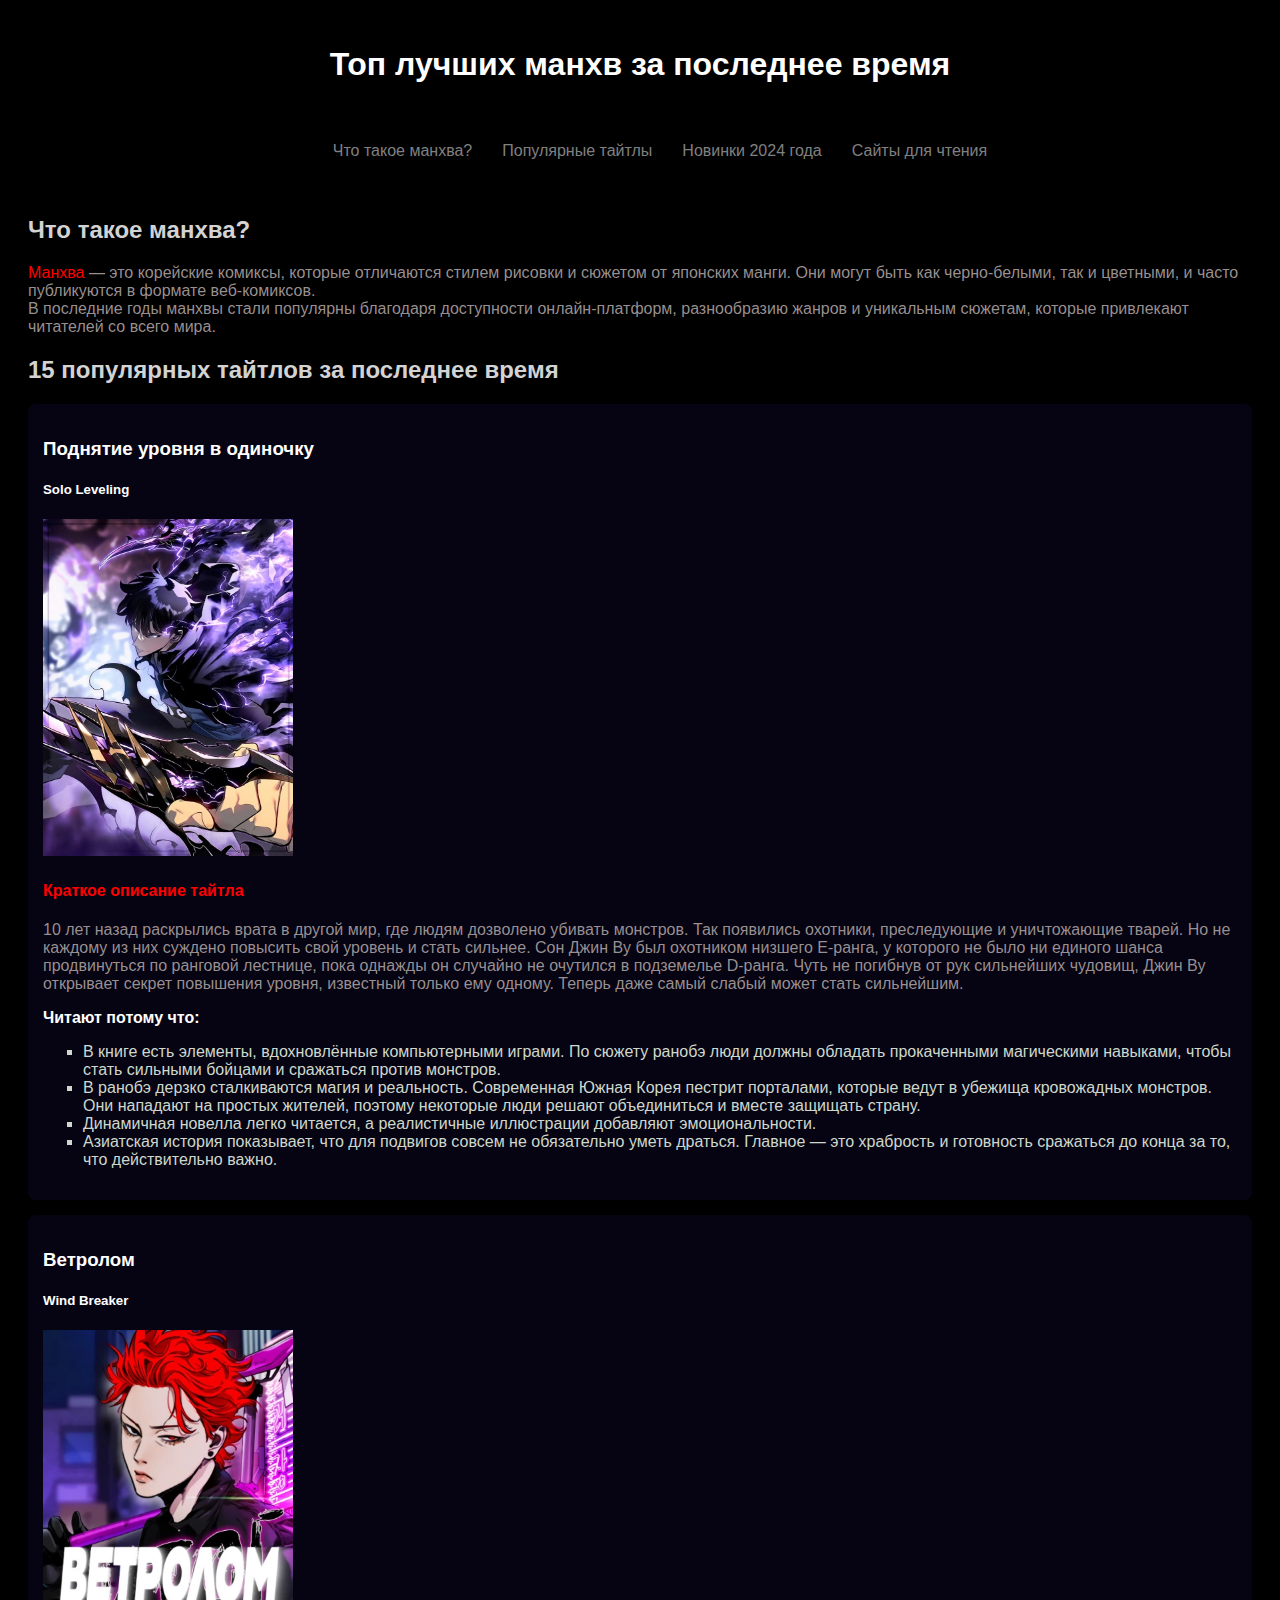
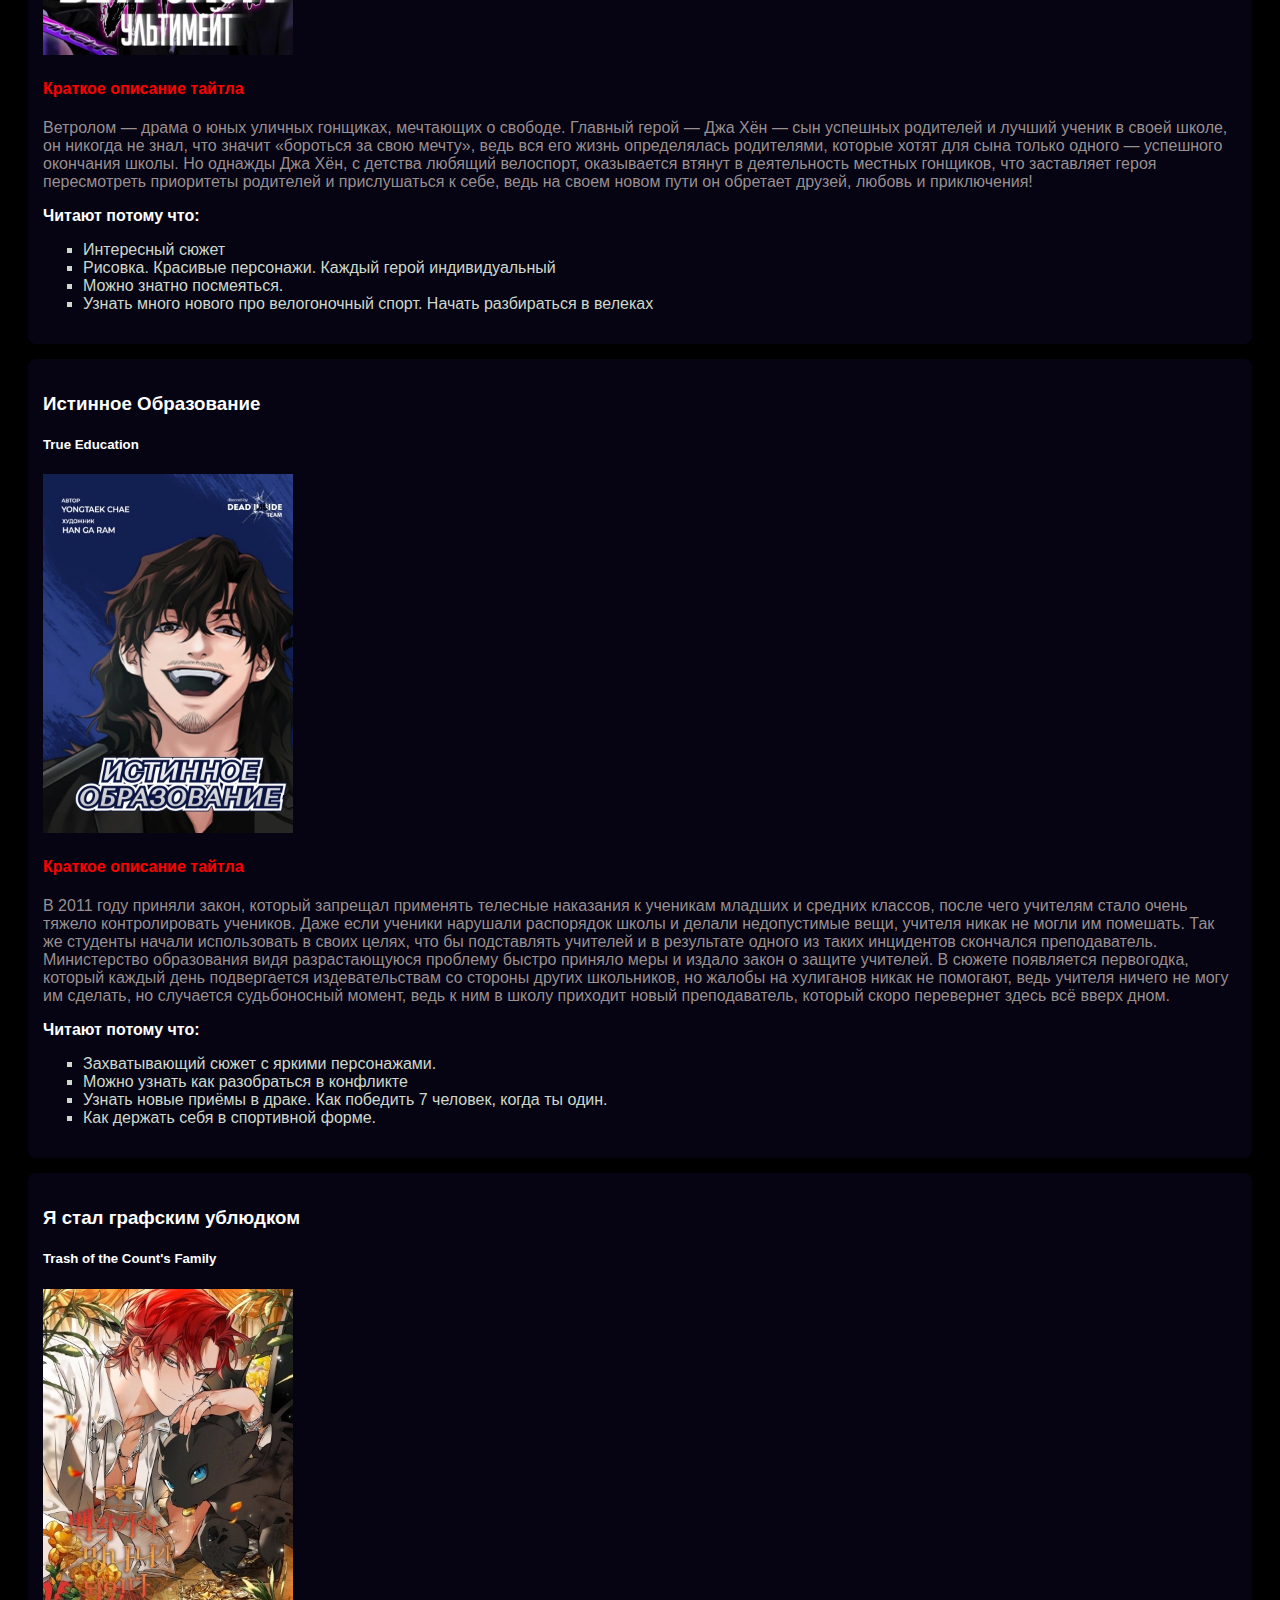
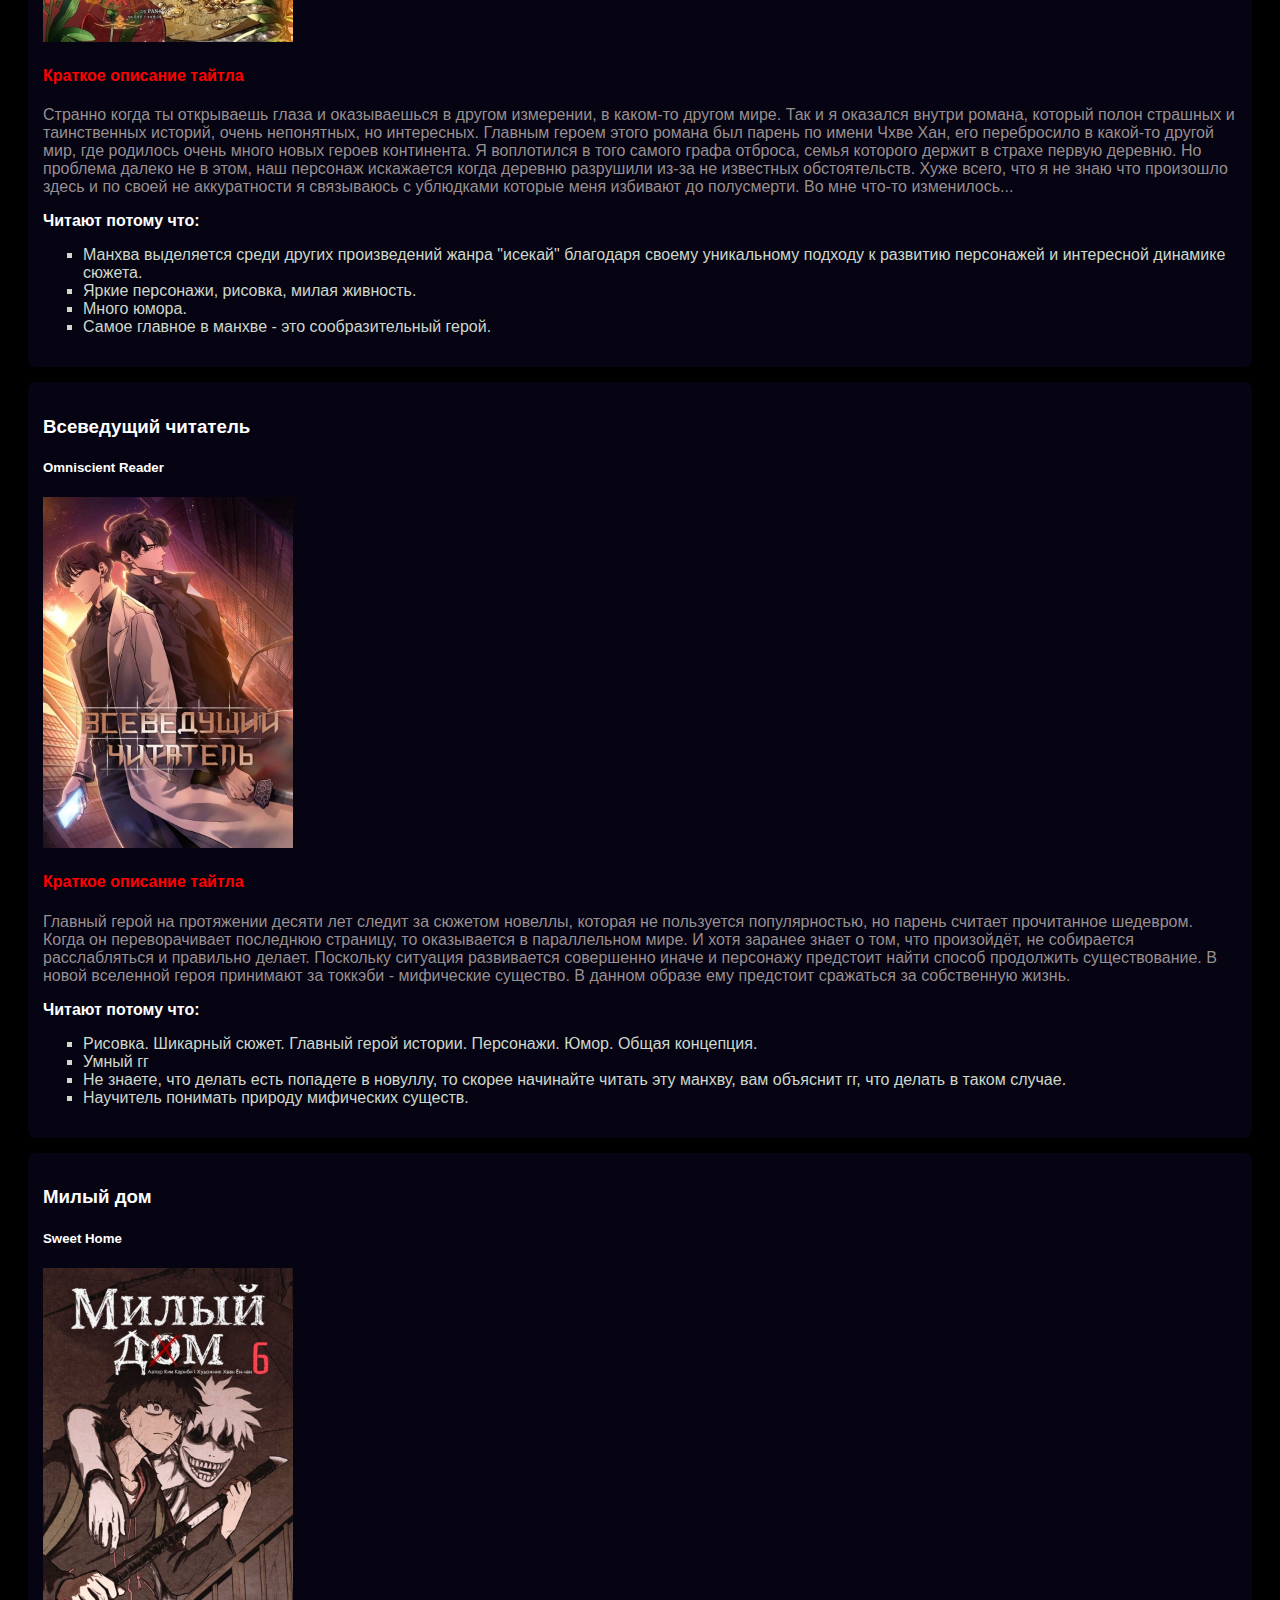
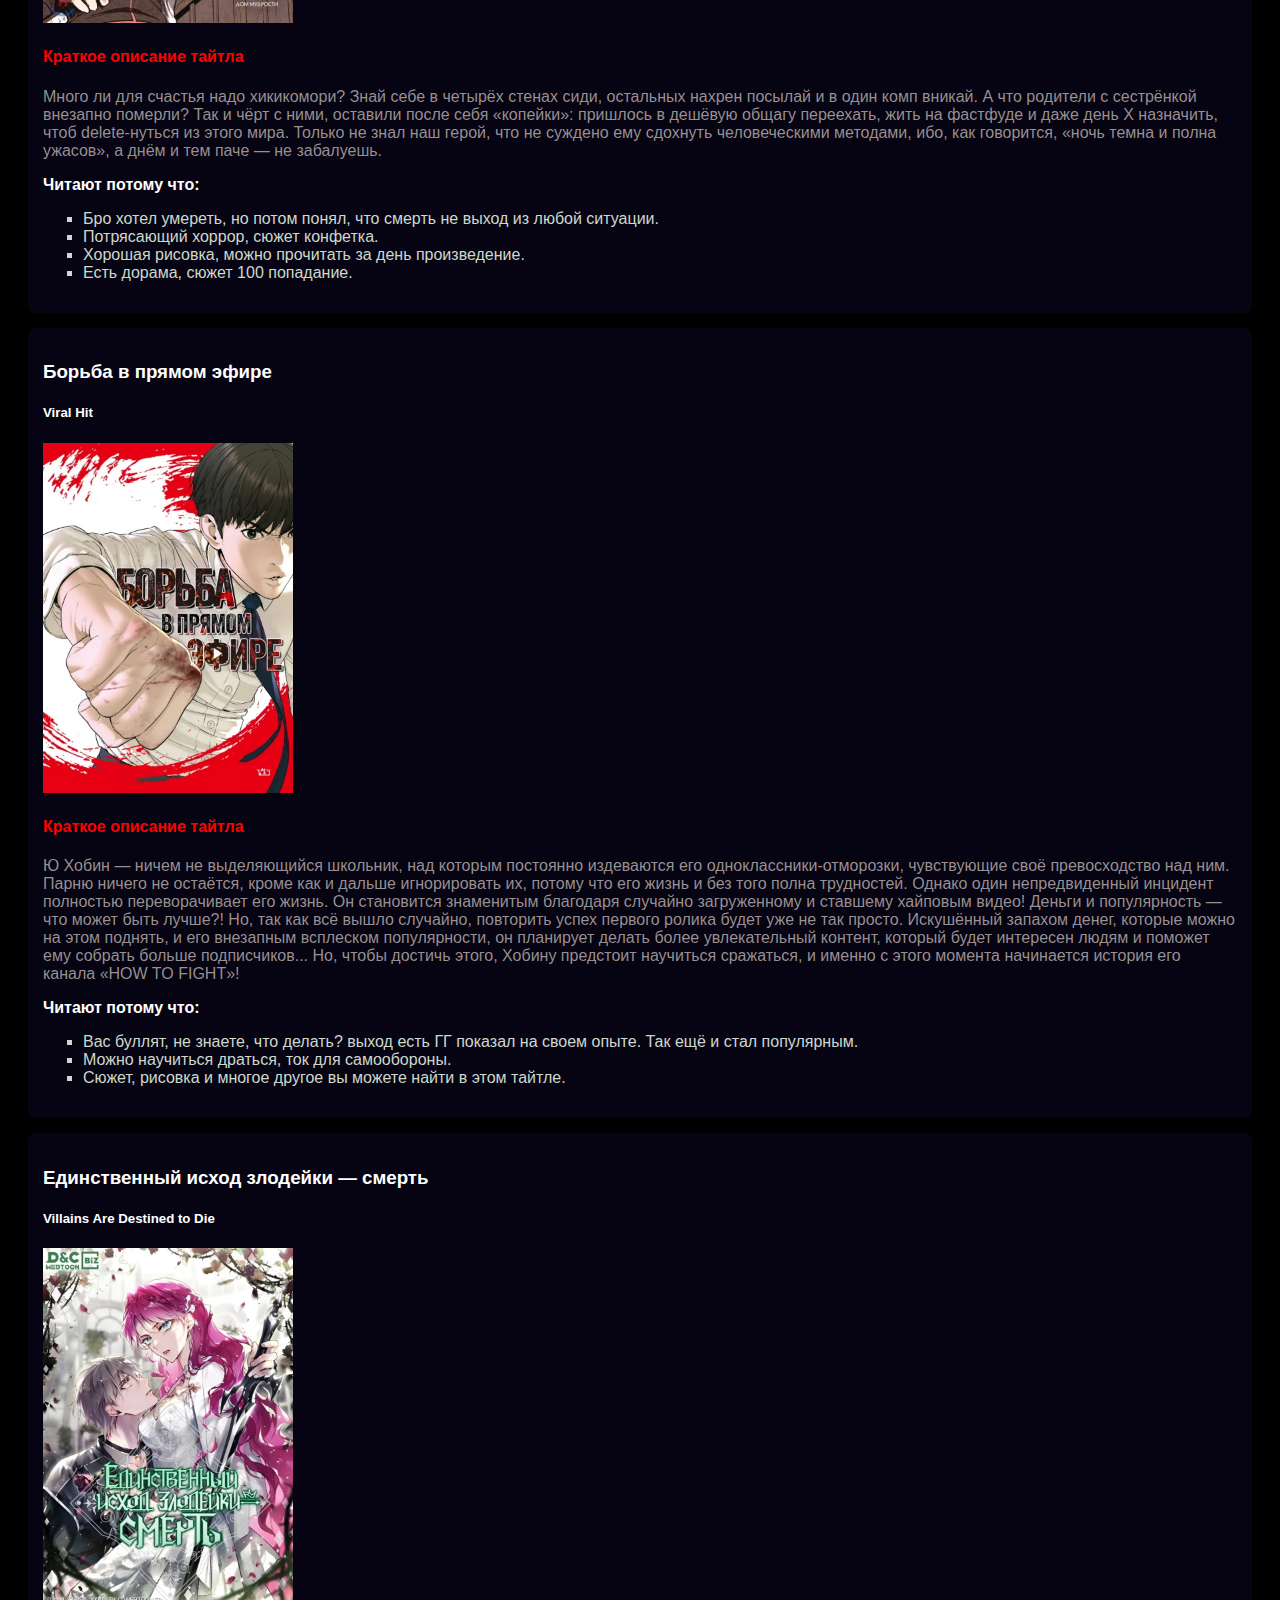
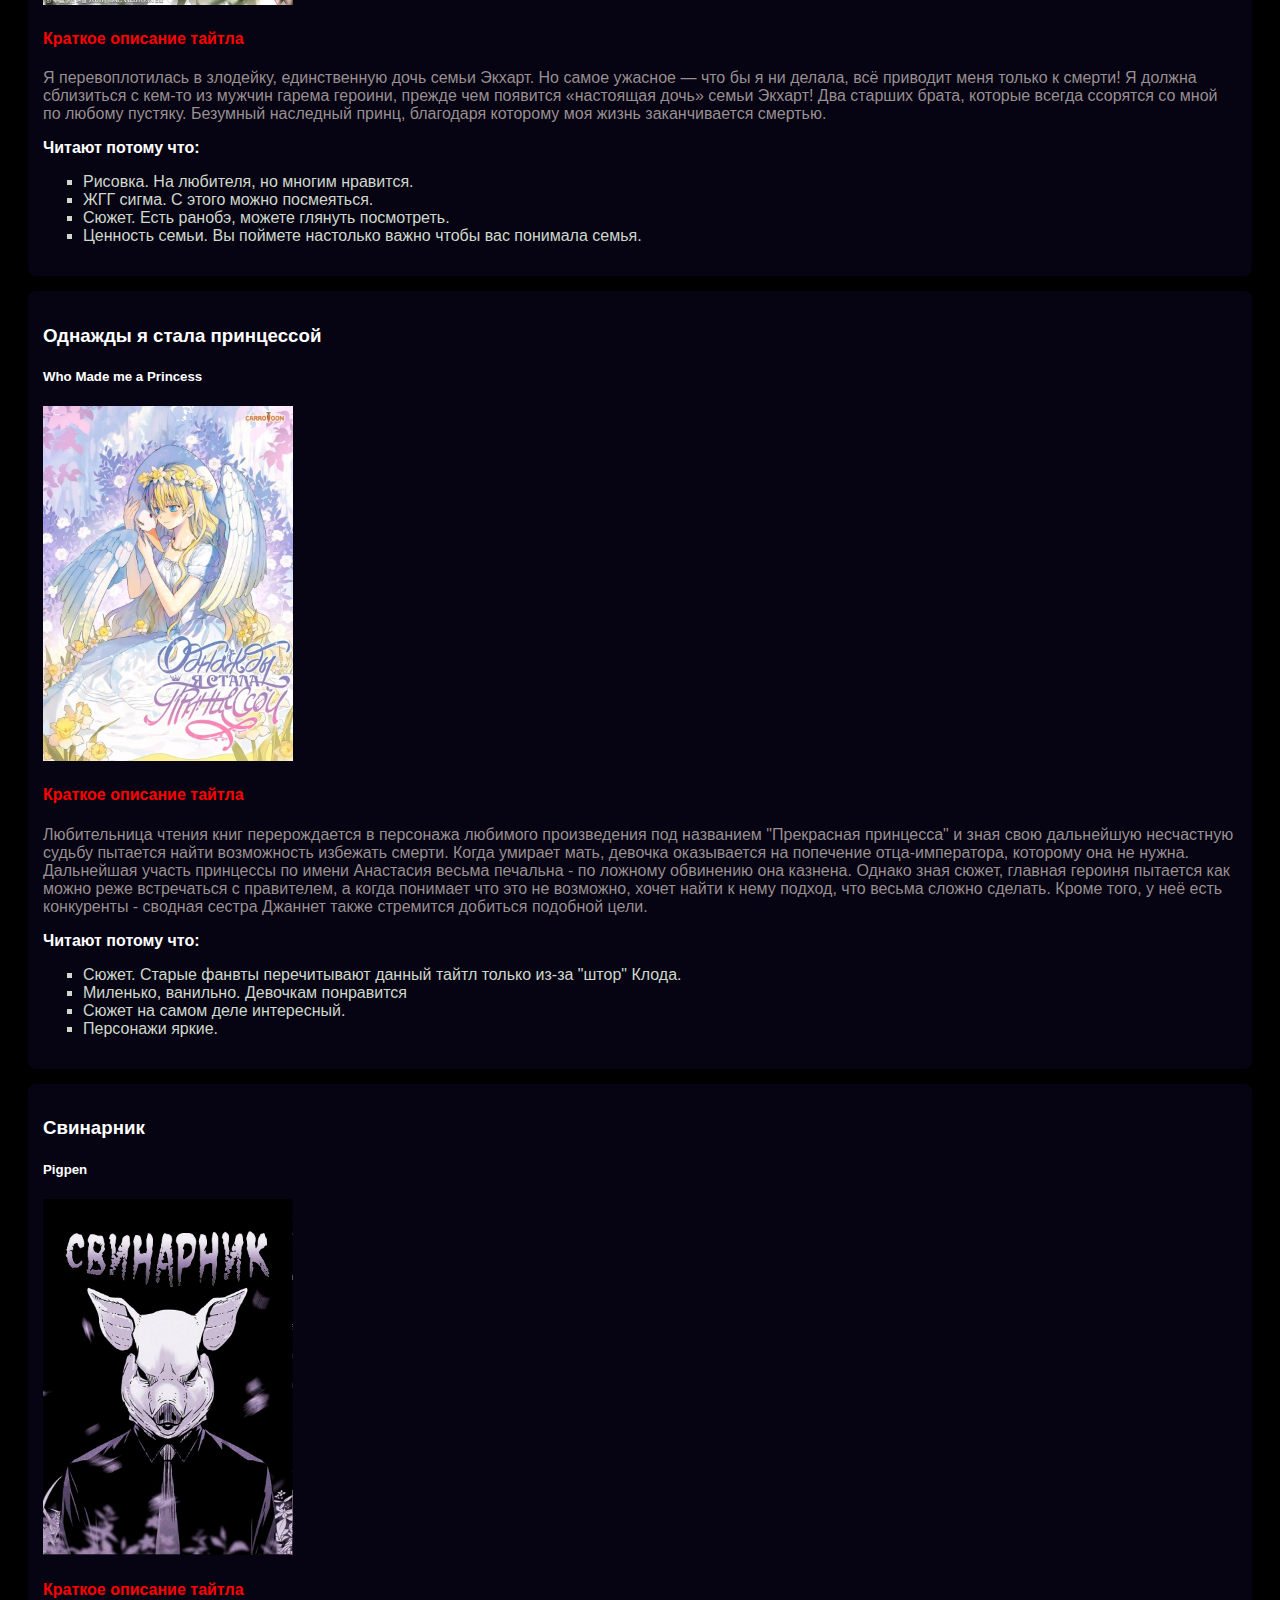
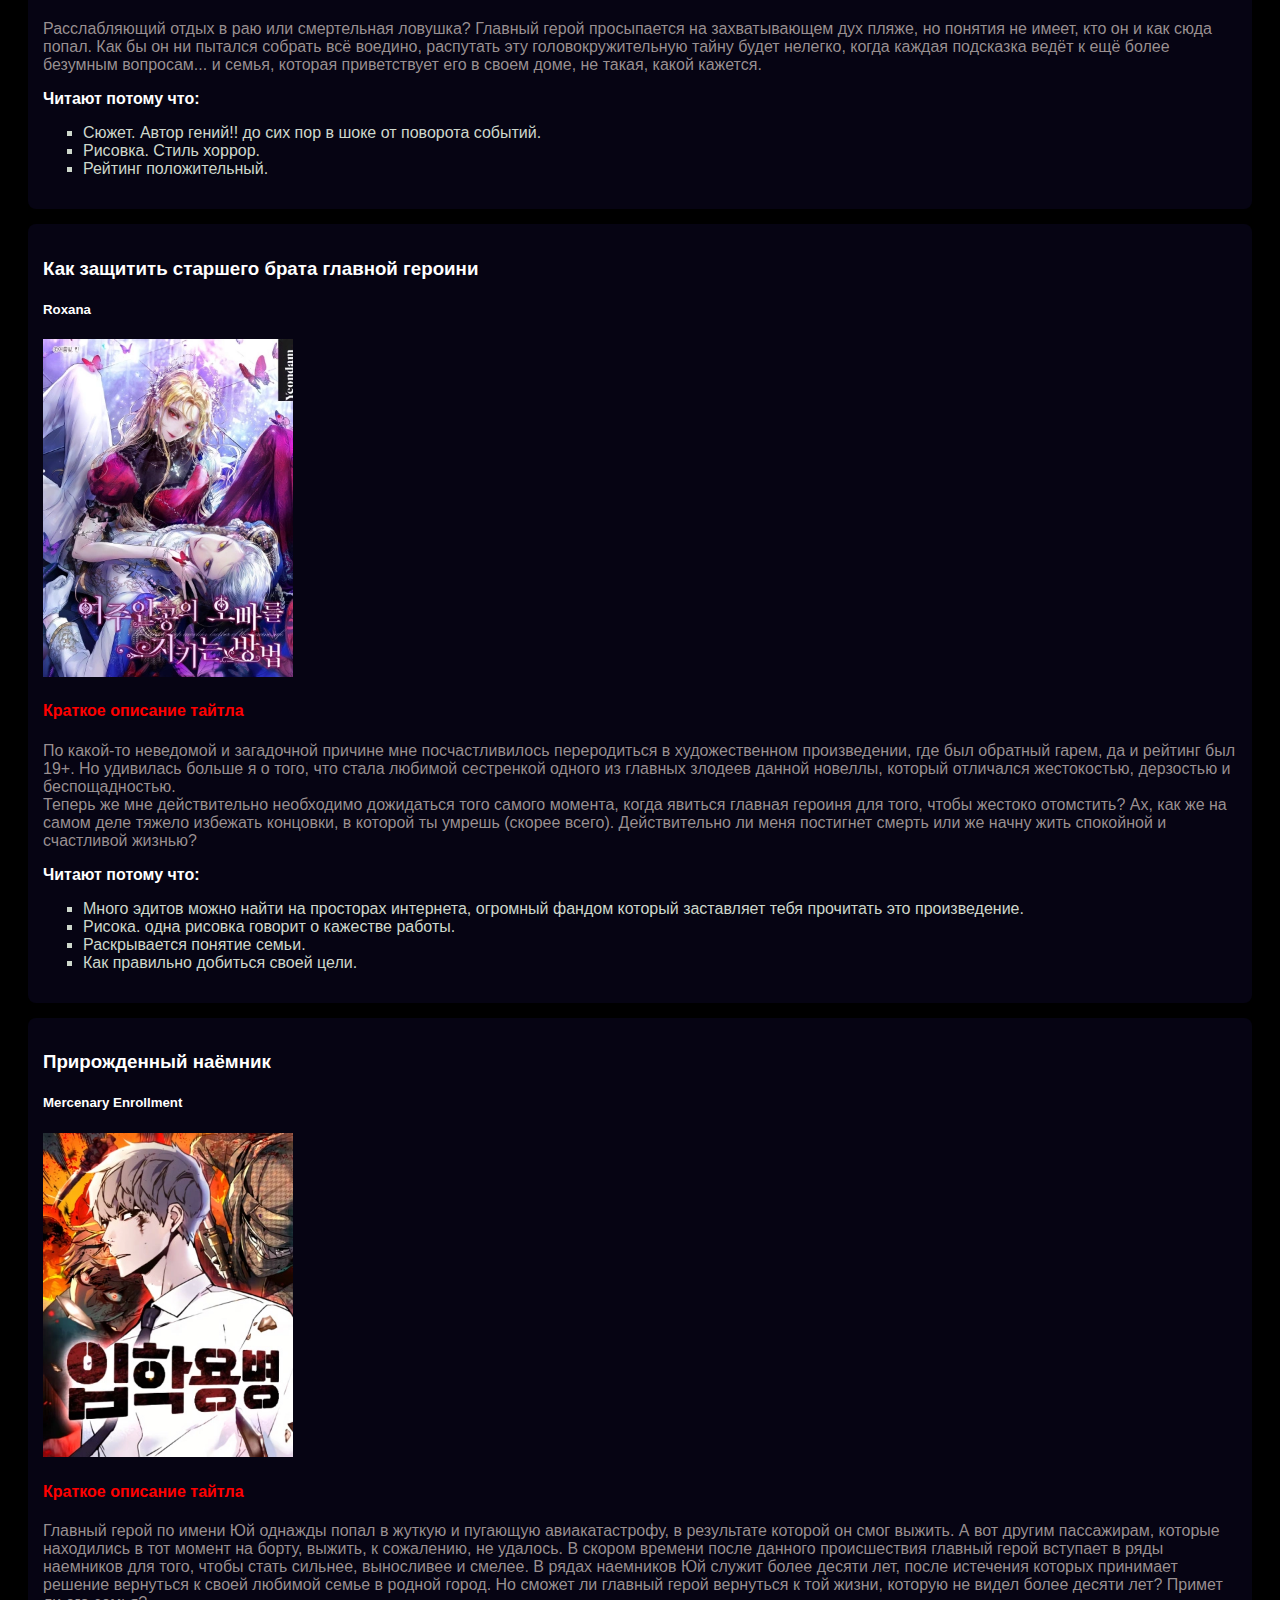
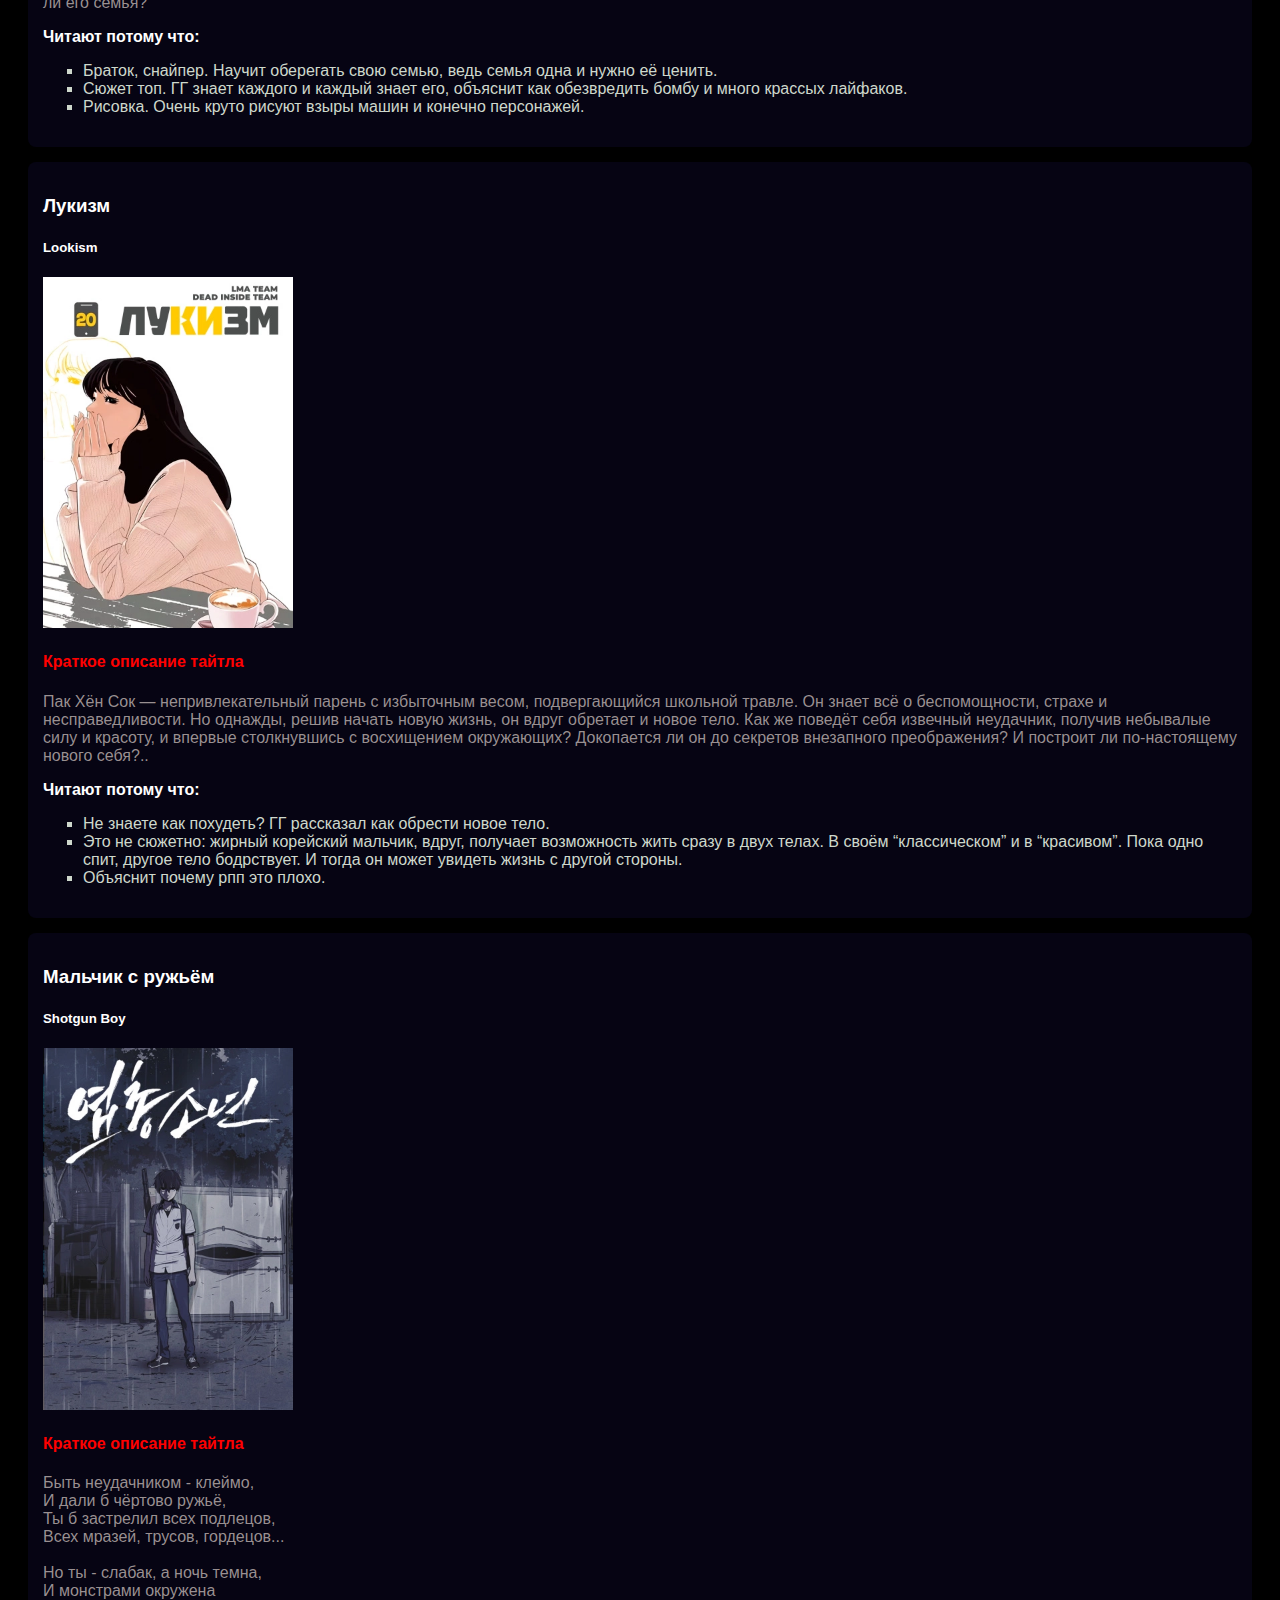
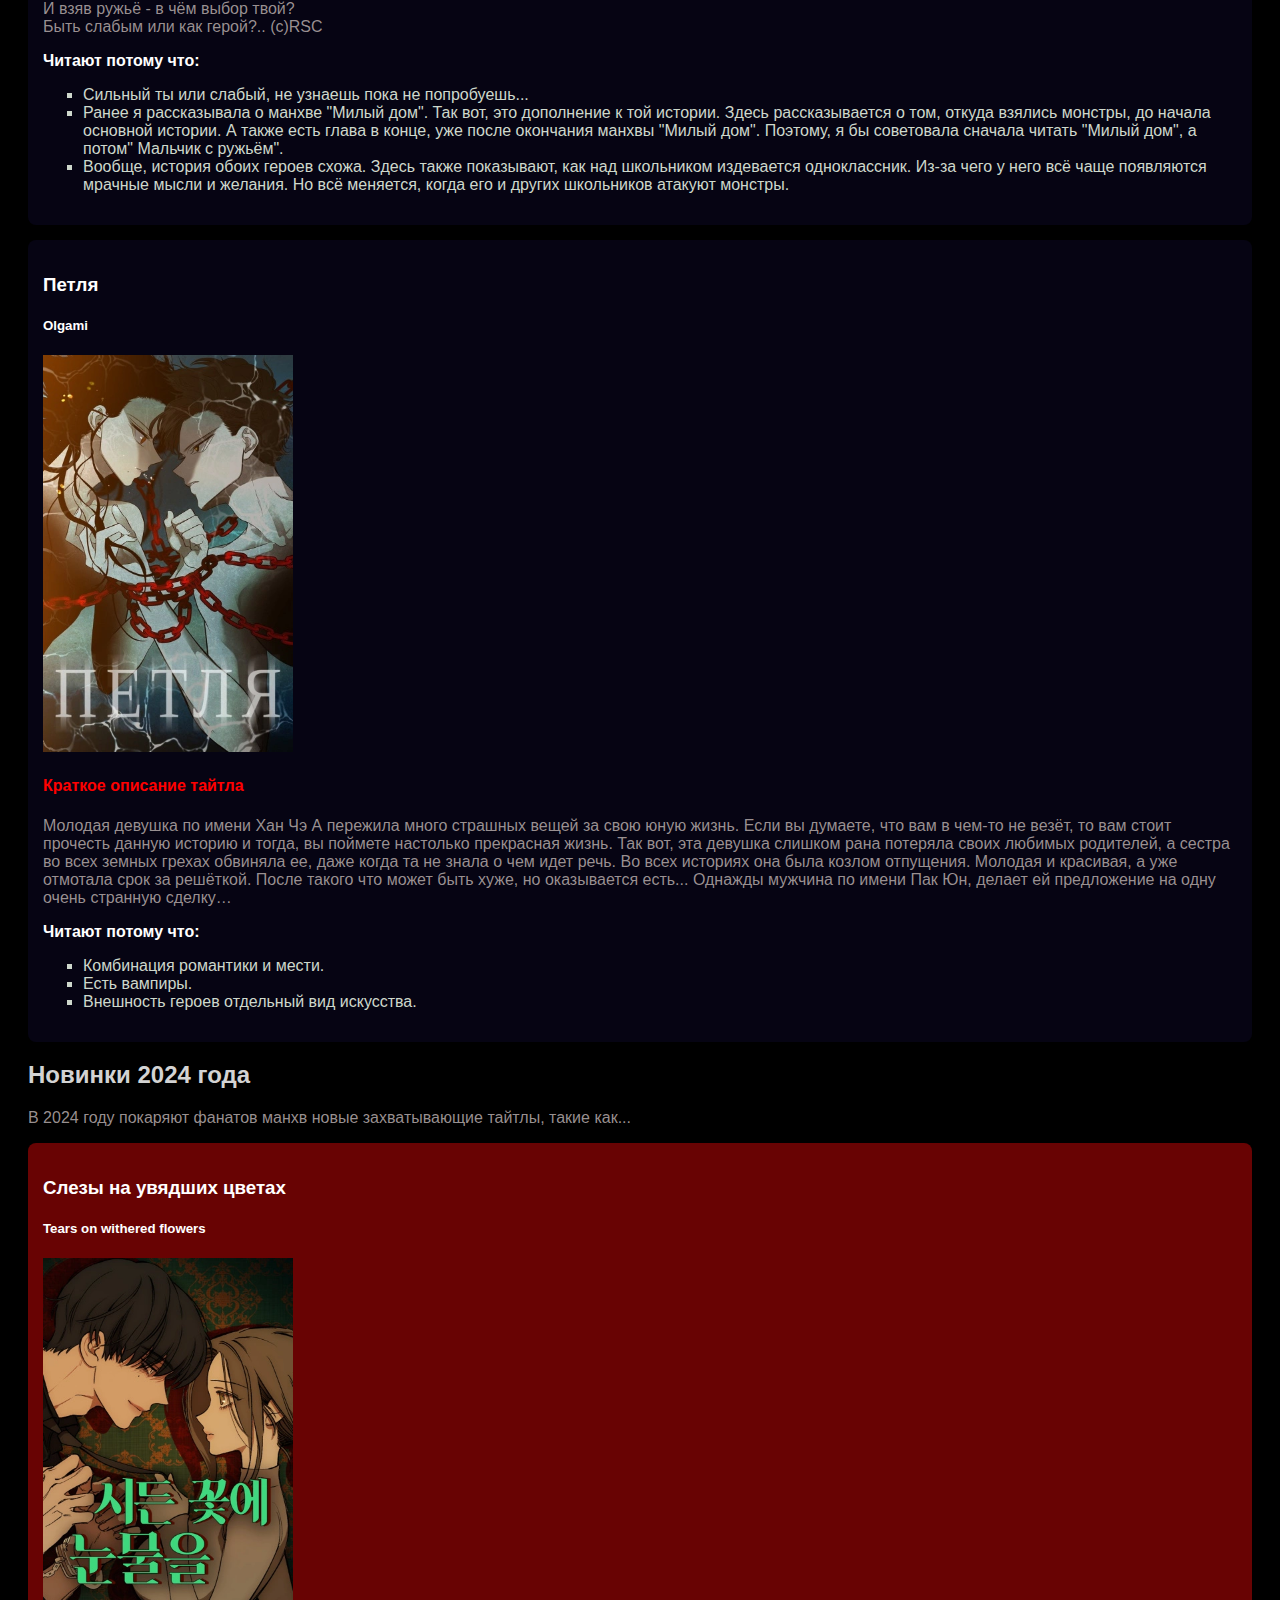
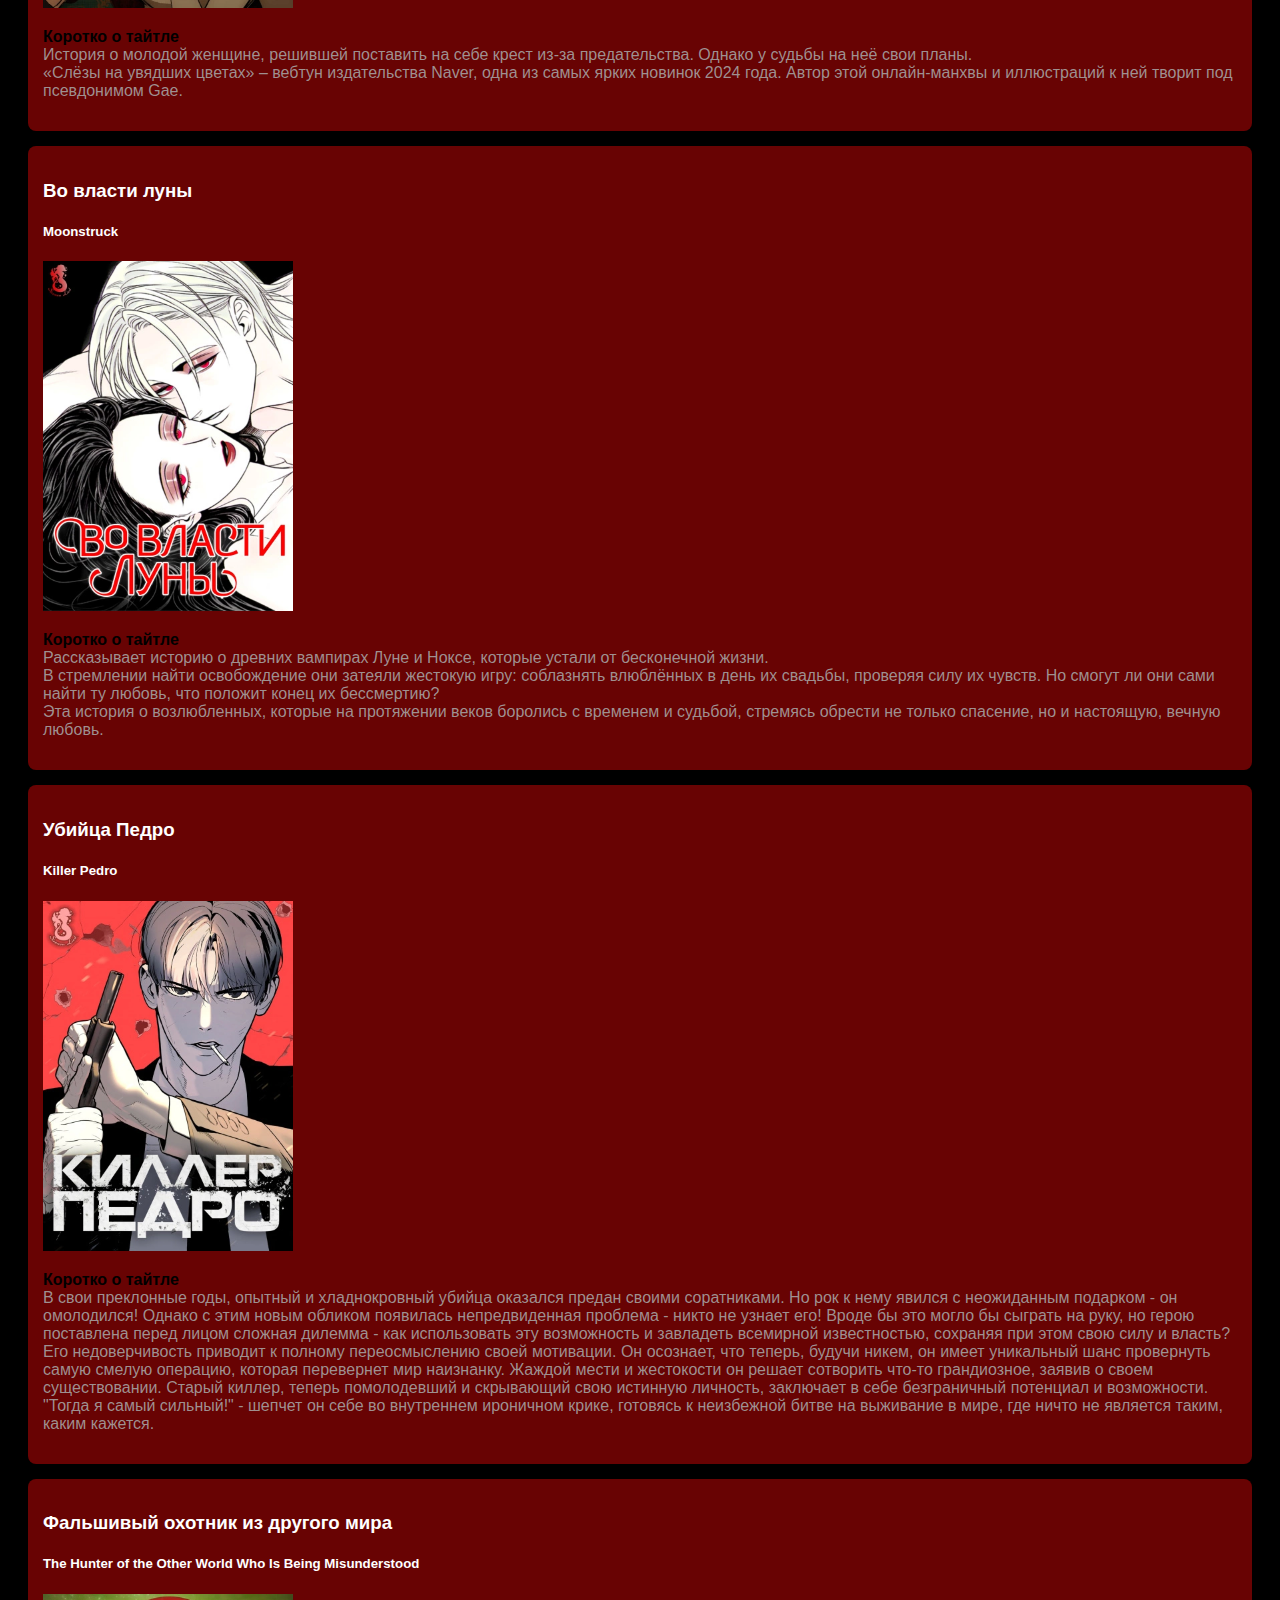
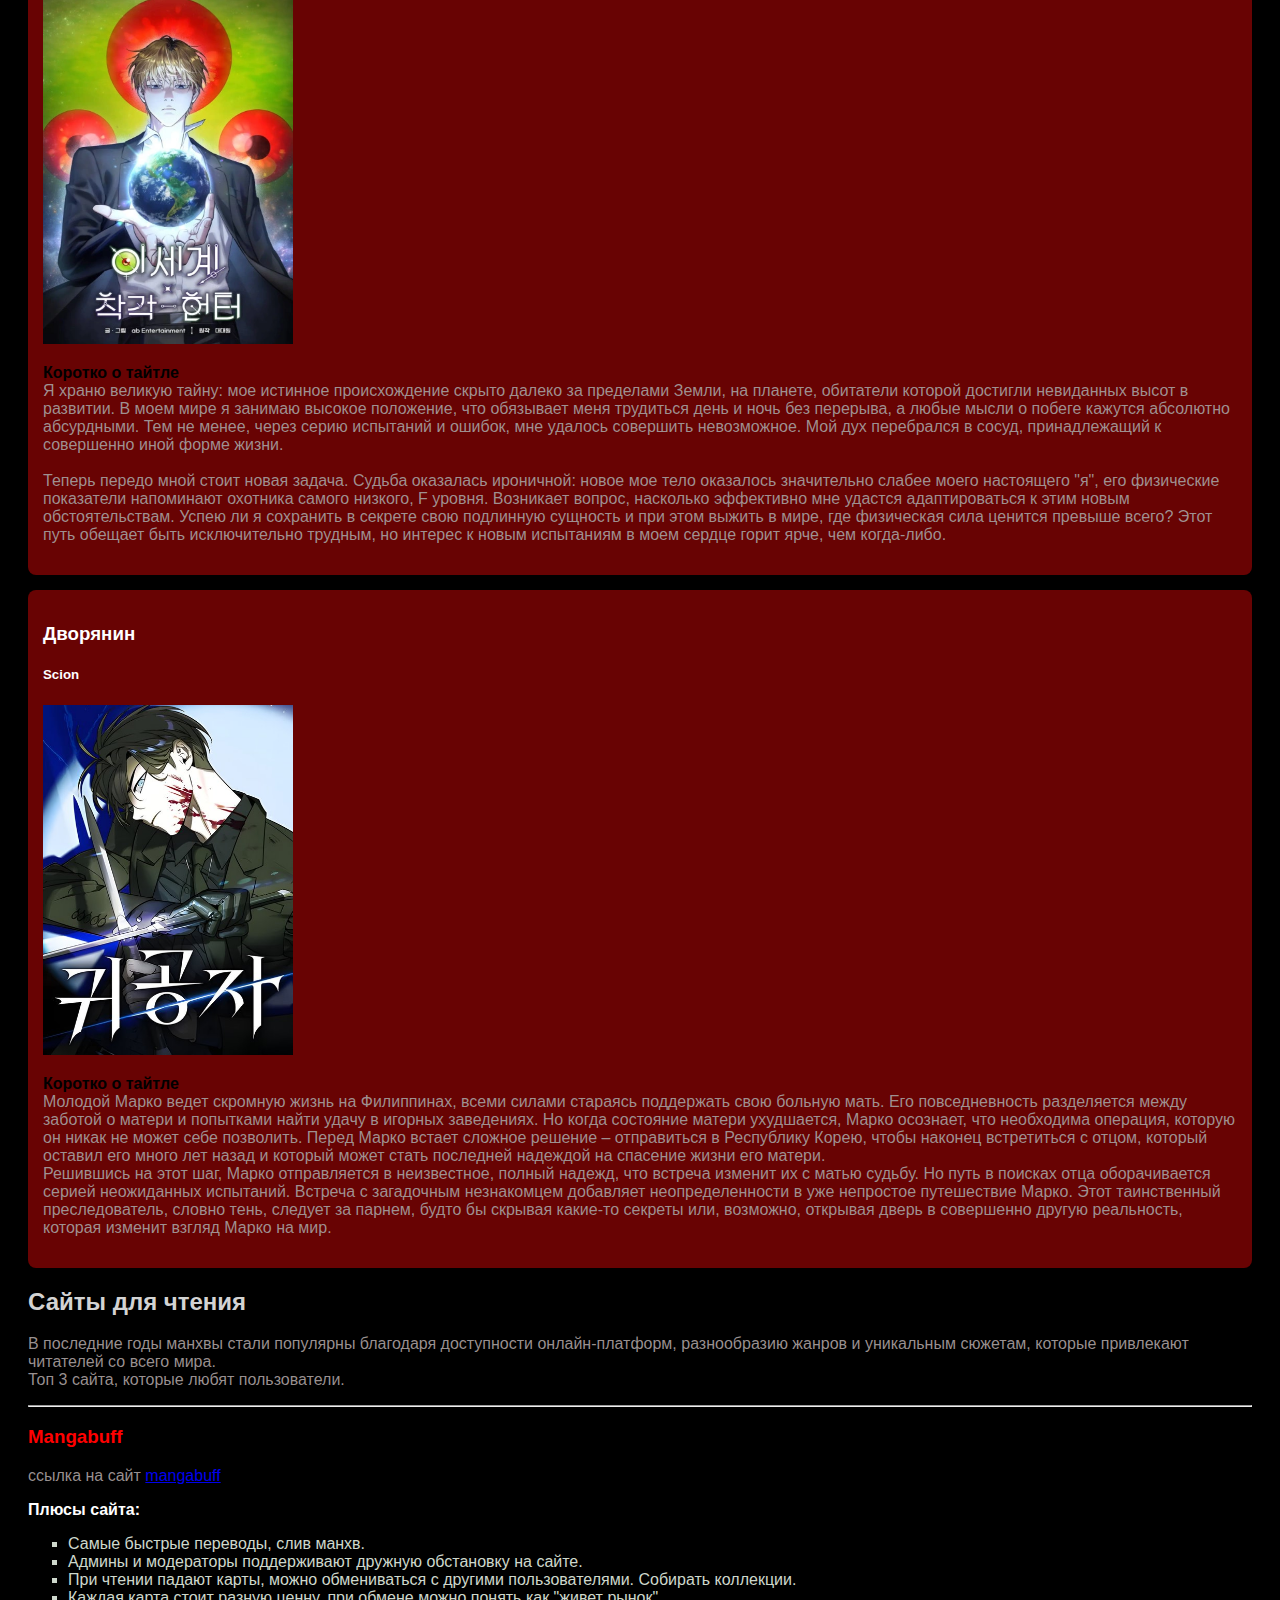
<file: index.html>
<!DOCTYPE html>
<html lang="ru">
<head>
    <meta charset="UTF-8">

    <meta name="description" content="Список интересных манхв для чтения. Топ 3 Сайта для чтения  манхв.">
    
    <meta name="keywords" content="манхва, интересные манхвы, новинки манхв">
    
    <meta name="robots" content="all">
    <title>Манхва</title>
    <link rel="stylesheet" href="style.css">
</head>
<body>
    <!-- Yandex.Metrika counter -->
<script type="text/javascript" >
    (function(m,e,t,r,i,k,a){m[i]=m[i]||function(){(m[i].a=m[i].a||[]).push(arguments)};
    m[i].l=1*new Date();
    for (var j = 0; j < document.scripts.length; j++) {if (document.scripts[j].src === r) { return; }}
    k=e.createElement(t),a=e.getElementsByTagName(t)[0],k.async=1,k.src=r,a.parentNode.insertBefore(k,a)})
    (window, document, "script", "https://mc.yandex.ru/metrika/tag.js", "ym");
 
    ym(99936298, "init", {
         clickmap:true,
         trackLinks:true,
         accurateTrackBounce:true,
         webvisor:true
    });
 </script>
 <noscript><div><img src="https://mc.yandex.ru/watch/99936298" style="position:absolute; left:-9999px;" alt="" /></div></noscript>
 <!-- /Yandex.Metrika counter -->
    <header>
        
        <br> 
        <h1 class="title">Топ лучших манхв за последнее время</h1>
        <br>

        
        <h1></h1>
        <nav>
            <ul class="nav-list">
                <li><a href="#what-is">Что такое манхва?</a></li>
                <li><a href="#popular-titles">Популярные тайтлы</a></li>
                <li><a href="#new-releases">Новинки 2024 года</a></li>
                <li><a href="#popularity">Сайты для чтения</a></li>
            </ul>
        </nav>
    </header>

    <main>
        <section id="what-is">
            <h2>Что такое манхва?</h2>
            <p> <span>Манхва</span> — это корейские комиксы, которые отличаются стилем рисовки и сюжетом от японских манги. Они могут быть как черно-белыми, так и цветными, и часто публикуются в формате веб-комиксов.
                <br>
                В последние годы манхвы стали популярны благодаря доступности онлайн-платформ, разнообразию жанров и уникальным сюжетам, которые привлекают читателей со всего мира.</p>
        
            </p>
        </section>


        <section id="popular-titles">
            <h2>15 популярных тайтлов за последнее время</h2>
            <div class="title-card">
                
                <h3> <strong>Поднятие уровня в одиночку</strong></h3>
                <h5>Solo Leveling</h5>
                <img src="поднятие.webp" alt="Обложка к тайтлу" >
                <h4><span>Краткое описание тайтла</span></h4> 

                <p>10 лет назад раскрылись врата в другой мир, где людям дозволено убивать монстров. Так появились охотники, преследующие и уничтожающие тварей. Но не каждому из них суждено повысить свой уровень и стать сильнее. Сон Джин Ву был охотником низшего E-ранга, у которого не было ни единого шанса продвинуться по ранговой лестнице, пока однажды он случайно не очутился в подземелье D-ранга. Чуть не погибнув от рук сильнейших чудовищ, Джин Ву открывает секрет повышения уровня, известный только ему одному. Теперь даже самый слабый может стать сильнейшим. </p>
                    
                <strong>Читают потому что:</strong>
                <ul>
                 <li>В книге есть элементы, вдохновлённые компьютерными играми. По сюжету ранобэ люди должны обладать прокаченными магическими навыками, чтобы стать сильными бойцами и сражаться против монстров.</li>
                 <li>В ранобэ дерзко сталкиваются магия и реальность. Современная Южная Корея пестрит порталами, которые ведут в убежища кровожадных монстров. Они нападают на простых жителей, поэтому некоторые люди решают объединиться и вместе защищать страну.</li>
                 <li>Динамичная новелла легко читается, а реалистичные иллюстрации добавляют эмоциональности.</li>
                 <li>Азиатская история показывает, что для подвигов совсем не обязательно уметь драться. Главное — это храбрость и готовность сражаться до конца за то, что действительно важно.</li>
                </ul>
                    
            </div>




            <div class="title-card">

                
                <h3>Ветролом</h3>
                <h5>Wind Breaker</h5>
                <img src="ветролом.webp" alt="Обложка тайтлу">
                <h4><span>Краткое описание тайтла</span></h4>
                    
                <p>Ветролом — драма о юных уличных гонщиках, мечтающих о свободе. Главный герой — Джа Хён — сын успешных родителей и лучший ученик в своей школе, он никогда не знал, что значит «бороться за свою мечту», ведь вся его жизнь определялась родителями, которые хотят для сына только одного — успешного окончания школы. Но однажды Джа Хён, с детства любящий велоспорт, оказывается втянут в деятельность местных гонщиков, что заставляет героя пересмотреть приоритеты родителей и прислушаться к себе, ведь на своем новом пути он обретает друзей, любовь и приключения!</p>
                    
                <strong>Читают потому что:</strong>
                    <ul>
                        <li>Интересный сюжет</li>
                        <li>Рисовка. Красивые персонажи. Каждый герой индивидуальный</li>
                        <li>Можно знатно посмеяться.</li>
                        <li>Узнать много нового про велогоночный спорт. Начать разбираться в велеках</li>

                    </ul>
                
            </div>



            <div class="title-card">
                
                <h3>Истинное Образование</h3>
                <h5>True Education</h5>
                <img src="истинное.webp" alt="Обложка к тайтлу">
                <h4><span>Краткое описание тайтла</span></h4>
                    
                    <p>В 2011 году приняли закон, который запрещал применять телесные наказания к ученикам младших и средних классов, после чего учителям стало очень тяжело контролировать учеников. Даже если ученики нарушали распорядок школы и делали недопустимые вещи, учителя никак не могли им помешать. Так же студенты начали использовать в своих целях, что бы подставлять учителей и в результате одного из таких инцидентов скончался преподаватель. Министерство образования видя разрастающуюся проблему быстро приняло меры и издало закон о защите учителей. В сюжете появляется первогодка, который каждый день подвергается издевательствам со стороны других школьников, но жалобы на хулиганов никак не помогают, ведь учителя ничего не могу им сделать, но случается судьбоносный момент, ведь к ним в школу приходит новый преподаватель, который скоро перевернет здесь всё вверх дном.</p>
                    
                    <strong>Читают потому что:</strong>                  
                    <ul>
                        <li>Захватывающий сюжет с яркими персонажами.</li>
                        <li>Можно узнать как разобраться в конфликте</li>
                        <li>Узнать новые приёмы в драке. Как победить 7 человек, когда ты один.</li>
                        <li>Как держать себя в спортивной форме.</li>
                    </ul>
                
            </div>


            <div class="title-card">
                
                <h3>Я стал графским ублюдком</h3>
                <h5>Trash of the Count's Family</h5>
                <img src="ублюдок.webp" alt="Обложка к тайтлу">
                
                <h4><span>Краткое описание тайтла</span></h4>
                    <p>Странно когда ты открываешь глаза и оказываешься в другом измерении, в каком-то другом мире. Так и я оказался внутри романа, который полон страшных и таинственных историй, очень непонятных, но интересных. Главным героем этого романа был парень по имени Чхве Хан, его перебросило в какой-то другой мир, где родилось очень много новых героев континента. Я воплотился в того самого графа отброса, семья которого держит в страхе первую деревню. Но проблема далеко не в этом, наш персонаж искажается когда деревню разрушили из-за не известных обстоятельств. Хуже всего, что я не знаю что произошло здесь и по своей не аккуратности я связываюсь с ублюдками которые меня избивают до полусмерти. Во мне что-то изменилось...</p>
                    <strong>Читают потому что:</strong>
                    <ul>
                        <li>Манхва выделяется среди других произведений жанра "исекай" благодаря своему уникальному подходу к развитию персонажей и интересной динамике сюжета.</li>
                        <li>Яркие персонажи, рисовка, милая живность.</li>
                        <li>Много юмора.</li>
                        <li>Самое главное в манхве - это сообразительный герой.</li>
                    </ul>
                
            </div>


            <div class="title-card">
                
                <h3>Всеведущий читатель</h3>
                <h5>Omniscient Reader</h5>
                <img src="всевед.webp" alt="Обложка к тайтлу">
                <h4><span>Краткое описание тайтла</span></h4>
                    
                <p>Главный герой на протяжении десяти лет следит за сюжетом новеллы, которая не пользуется популярностью, но парень считает прочитанное шедевром. Когда он переворачивает последнюю страницу, то оказывается в параллельном мире. И хотя заранее знает о том, что произойдёт, не собирается расслабляться и правильно делает. Поскольку ситуация развивается совершенно иначе и персонажу предстоит найти способ продолжить существование. В новой вселенной героя принимают за токкэби - мифические существо. В данном образе ему предстоит сражаться за собственную жизнь.</p>
                    
                    <strong>Читают потому что:</strong>
                    <ul>
                        <li>Рисовка. Шикарный сюжет. Главный герой истории. Персонажи. Юмор. Общая концепция.</li>
                        <li>Умный гг</li>
                        <li>Не знаете, что делать есть попадете в новуллу, то скорее начинайте читать эту манхву, вам объяснит гг, что делать в таком случае.</li>
                        <li>Научитель понимать природу мифических существ.</li>
                    </ul>
            </div>


            <div class="title-card">
                
                <h3>Милый дом</h3>
                <h5>Sweet Home</h5>
                <img src="милый-дом.webp" alt="Обложка к тайтлу">
                <h4><span>Краткое описание тайтла</span></h4>
                <p> Много ли для счастья надо хикикомори? Знай себе в четырёх стенах сиди, остальных нахрен посылай и в один комп вникай. А что родители с сестрёнкой внезапно померли? Так и чёрт с ними, оставили после себя «копейки»: пришлось в дешёвую общагу переехать, жить на фастфуде и даже день Х назначить, чтоб delete-нуться из этого мира. Только не знал наш герой, что не суждено ему сдохнуть человеческими методами, ибо, как говорится, «ночь темна и полна ужасов», а днём и тем паче — не забалуешь.</p>   
                    <strong>Читают потому что:</strong>
                    <ul>
                        <li>Бро хотел умереть, но потом понял, что смерть не выход из любой ситуации. </li>
                        <li>Потрясающий хоррор, сюжет конфетка.</li>
                        <li>Хорошая рисовка, можно прочитать за день произведение.</li>
                        <li>Есть дорама, сюжет 100 попадание.</li>
                    </ul>
                
            </div>


            <div class="title-card">
                
                <h3>Борьба в прямом эфире</h3>
                <h5>Viral Hit</h5>
                <img src="борьба.webp" alt="Обложка к тайтлу">
                <h4><span>Краткое описание тайтла</span></h4>
                <p>Ю Хобин — ничем не выделяющийся школьник, над которым постоянно издеваются его одноклассники-отморозки, чувствующие своё превосходство над ним. Парню ничего не остаётся, кроме как и дальше игнорировать их, потому что его жизнь и без того полна трудностей. Однако один непредвиденный инцидент полностью переворачивает его жизнь. Он становится знаменитым благодаря случайно загруженному и ставшему хайповым видео! Деньги и популярность — что может быть лучше?! Но, так как всё вышло случайно, повторить успех первого ролика будет уже не так просто. Искушённый запахом денег, которые можно на этом поднять, и его внезапным всплеском популярности, он планирует делать более увлекательный контент, который будет интересен людям и поможет ему собрать больше подписчиков... Но, чтобы достичь этого, Хобину предстоит научиться сражаться, и именно с этого момента начинается история его канала «HOW TO FIGHT»!</p>
                  <strong>Читают потому что:</strong></p>
                    <ul>
                        <li>Вас буллят, не знаете, что делать? выход есть ГГ показал на своем опыте. Так ещё и стал популярным.</li>
                        <li>Можно научиться драться, ток для самообороны.</li>
                        <li>Сюжет, рисовка и многое другое вы можете найти в этом тайтле.</li>
                    </ul>
            </div>




            <div class="title-card">
                
                <h3>Единственный исход злодейки — смерть</h3>
                <h5>Villains Are Destined to Die</h5>
                <img src="единственный-исход.webp" alt="Обложка к тайтлу">
                
                <h4><span>Краткое описание тайтла</span></h4>
                <p> Я перевоплотилась в злодейку, единственную дочь семьи Экхарт. Но самое ужасное — что бы я ни делала, всё приводит меня только к смерти! Я должна сблизиться с кем-то из мужчин гарема героини, прежде чем появится «настоящая дочь» семьи Экхарт! Два старших брата, которые всегда ссорятся со мной по любому пустяку. Безумный наследный принц, благодаря которому моя жизнь заканчивается смертью.</p>
                    <strong>Читают потому что:</strong>
                    <ul>
                        <li>Рисовка. На любителя, но многим нравится.</li>
                        <li>ЖГГ сигма. С этого можно посмеяться.</li>
                        <li>Сюжет. Есть ранобэ, можете глянуть посмотреть.</li>
                        <li>Ценность семьи. Вы поймете настолько важно чтобы вас понимала семья.</li>
                    </ul>
                
            </div>




            <div class="title-card">
                
                <h3>Однажды я стала принцессой</h3>
                <h5>Who Made me a Princess</h5>
                <img src="однаждыпринцесса.webp" alt="Обложка к тайтлу">
                <h4><span>Краткое описание тайтла</span></h4>
                <p>Любительница чтения книг перерождается в персонажа любимого произведения под названием "Прекрасная принцесса" и зная свою дальнейшую несчастную судьбу пытается найти возможность избежать смерти. Когда умирает мать, девочка оказывается на попечение отца-императора, которому она не нужна. Дальнейшая участь принцессы по имени Анастасия весьма печальна - по ложному обвинению она казнена. Однако зная сюжет, главная героиня пытается как можно реже встречаться с правителем, а когда понимает что это не возможно, хочет найти к нему подход, что весьма сложно сделать. Кроме того, у неё есть конкуренты - сводная сестра Джаннет также стремится добиться подобной цели.</p>
                    <strong>Читают потому что:</strong>
                    <ul>
                        <li>Сюжет. Старые фанвты перечитывают данный тайтл только из-за "штор" Клода.</li>
                        <li>Миленько, ванильно. Девочкам понравится</li>
                        <li>Сюжет на самом деле интересный.</li>
                        <li>Персонажи яркие. </li>
                    </ul>
            </div>


            <div class="title-card">
                
                <h3>Свинарник</h3>
                <h5>Pigpen</h5>
                <img src="свинарник.webp" alt="Обложка к тайтлу">
                <h4><span>Краткое описание тайтла</span></h4>
                <p>Расслабляющий отдых в раю или смертельная ловушка? Главный герой просыпается на захватывающем дух пляже, но понятия не имеет, кто он и как сюда попал. Как бы он ни пытался собрать всё воедино, распутать эту головокружительную тайну будет нелегко, когда каждая подсказка ведёт к ещё более безумным вопросам... и семья, которая приветствует его в своем доме, не такая, какой кажется.</p>  
                    <strong>Читают потому что:</strong>
                    <ul>
                        <li>Сюжет. Автор гений!! до сих пор в шоке от поворота событий.</li>
                        <li>Рисовка. Стиль хоррор. </li>
                        <li>Рейтинг положительный.</li>
                    </ul>
            </div>




            <div class="title-card">
                
                <h3>Как защитить старшего брата главной героини</h3>
                <h5>Roxana</h5>
                <img src="как-защ.webp" alt="Обложка к тайтлу">
                <h4><span>Краткое описание тайтла</span></h4>
                <p> По какой-то неведомой и загадочной причине мне посчастливилось переродиться в художественном произведении, где был обратный гарем, да и рейтинг был 19+. Но удивилась больше я о того, что стала любимой сестренкой одного из главных злодеев данной новеллы, который отличался жестокостью, дерзостью и беспощадностью.
                    <br>Теперь же мне действительно необходимо дожидаться того самого момента, когда явиться главная героиня для того, чтобы жестоко отомстить? Ах, как же на самом деле тяжело избежать концовки, в которой ты умрешь (скорее всего). Действительно ли меня постигнет смерть или же начну жить спокойной и счастливой жизнью?</p>
                    <strong>Читают потому что:</strong>
                    <ul>
                        <li>Много эдитов можно найти на просторах интернета, огромный фандом который заставляет тебя прочитать это произведение.</li>
                        <li>Рисока. одна рисовка говорит о кажестве работы.</li>
                        <li>Раскрывается понятие семьи.</li>
                        <li>Как правильно добиться своей цели.</li>
                    </ul>
            </div>



            <div class="title-card">
                
                <h3>Прирожденный наёмник</h3>
                <h5>Mercenary Enrollment</h5>
                <img src="прирожден.webp" alt="Обложка к тайтлу">
                <h4><span>Краткое описание тайтла</span></h4>
                <p>Главный герой по имени Юй однажды попал в жуткую и пугающую авиакатастрофу, в результате которой он смог выжить. А вот другим пассажирам, которые находились в тот момент на борту, выжить, к сожалению, не удалось. В скором времени после данного происшествия главный герой вступает в ряды наемников для того, чтобы стать сильнее, выносливее и смелее. В рядах наемников Юй служит более десяти лет, после истечения которых принимает решение вернуться к своей любимой семье в родной город. Но сможет ли главный герой вернуться к той жизни, которую не видел более десяти лет? Примет ли его семья?</p>
                  <strong>Читают потому что:</strong>
                    <ul>
                        <li>Браток, снайпер. Научит оберегать свою семью, ведь семья одна и нужно её ценить.  </li>
                        <li>Сюжет топ. ГГ знает каждого и каждый знает его, объяснит как обезвредить бомбу и много крассых лайфаков.</li>
                        <li>Рисовка. Очень круто рисуют взыры машин и конечно персонажей.</li>  
                    </ul>
            </div>




            <div class="title-card">
                
                <h3>Лукизм</h3>
                <h5>Lookism</h5>
                <img src="лукизм.webp" alt="Обложка к тайтлу">
                <h4><span>Краткое описание тайтла</span></h4>
                <p>Пак Хён Сок — непривлекательный парень с избыточным весом, подвергающийся школьной травле. Он знает всё о беспомощности, страхе и несправедливости. Но однажды, решив начать новую жизнь, он вдруг обретает и новое тело. Как же поведёт себя извечный неудачник, получив небывалые силу и красоту, и впервые столкнувшись с восхищением окружающих? Докопается ли он до секретов внезапного преображения? И построит ли по-настоящему нового себя?..</p>
                    <strong>Читают потому что:</strong>
                    <ul>
                        <li>Не знаете как похудеть? ГГ рассказал как обрести новое тело.</li>
                        <li>Это не сюжетно: жирный корейский мальчик, вдруг, получает возможность жить сразу в двух телах. В своём “классическом” и в “красивом”. Пока одно спит, другое тело бодрствует. И тогда он может увидеть жизнь с другой стороны.</li>
                        <li>Объяснит почему рпп это плохо.</li>
                    </ul>
            </div>





            <div class="title-card">
                
                <h3>Мальчик с ружьём</h3>
                <h5>Shotgun Boy</h5>
                <img src="мальчик-с-ор.webp" alt="Обложка к тайтлу">
                <h4><span>Краткое описание тайтла</span></h4>
                    <p>Быть неудачником - клеймо, <br>
                     И дали б чёртово ружьё,<br>
                     Ты б застрелил всех подлецов, <br>
                     Всех мразей, трусов, гордецов... <br>
                     <br>
                     Но ты - слабак, а ночь темна, <br>
                     И монстрами окружена <br>
                     И взяв ружьё - в чём выбор твой? <br>
                     Быть слабым или как герой?.. (с)RSC 
                    </p>
                    <strong>Читают потому что:</strong>
                    <ul>
                        <li>Сильный ты или слабый, не узнаешь пока не попробуешь...</li>
                        <li>Ранее я рассказывала о манхве "Милый дом". Так вот, это дополнение к той истории. Здесь рассказывается о том, откуда взялись монстры, до начала основной истории. А также есть глава в конце, уже после окончания манхвы "Милый дом". Поэтому, я бы советовала сначала читать "Милый дом", а потом" Мальчик с ружьём".</li>
                        <li>Вообще, история обоих героев схожа. Здесь также показывают, как над школьником издевается одноклассник. Из-за чего у него всё чаще появляются мрачные мысли и желания. Но всё меняется, когда его и других школьников атакуют монстры.</li>
                    </ul>
            </div>





            <div class="title-card">
                
                <h3>Петля</h3>
                <h5>Olgami</h5>
                <img src="петля.webp" alt="Обложка к тайтлу">

                
                <h4><span>Краткое описание тайтла</span></h4>
                    
                    
                <p>Молодая девушка по имени Хан Чэ А пережила много страшных вещей за свою юную жизнь. Если вы думаете, что вам в чем-то не везёт, то вам стоит прочесть данную историю и тогда, вы поймете настолько прекрасная жизнь. Так вот, эта девушка слишком рана потеряла своих любимых родителей, а сестра во всех земных грехах обвиняла ее, даже когда та не знала о чем идет речь. Во всех историях она была козлом отпущения. Молодая и красивая, а уже отмотала срок за решёткой. После такого что может быть хуже, но оказывается есть... Однажды мужчина по имени Пак Юн, делает ей предложение на одну очень странную сделку… </p>

                    
                <strong>Читают потому что:</strong>
                    <ul>
                        <li>Комбинация романтики и мести.</li>
                        <li>Есть вампиры.</li>
                        <li>Внешность героев отдельный вид искусства.</li>

                    </ul>
                
            </div>


           

        </section>

        <section id="new-releases">
            <h2>Новинки 2024 года</h2>

            <p>В 2024 году покаряют фанатов манхв новые захватывающие тайтлы, такие как...

                <div class="title-new-releases">
                
                    <h3>Слезы на увядших цветах</h3>
                    <h5>Tears on withered flowers</h5>
                    <img src="слезы.webp" alt="Обложка к тайтлу">
                    <p><strong> <span>Коротко о тайтле</span> </strong>
                        
                        <br>
                        История о молодой женщине, решившей поставить на себе крест из-за предательства. Однако у судьбы на неё свои планы. <br>
                        «Слёзы на увядших цветах» – вебтун издательства Naver, одна из самых ярких новинок 2024 года. Автор этой онлайн-манхвы и иллюстраций к ней творит под псевдонимом Gae.
                    
                    </p>
                    
                </div>


                <div class="title-new-releases">
                
                    <h3>Во власти луны</h3>
                    <h5>Moonstruck</h5>
                    <img src="луны.webp" alt="Обложка к тайтлу">
                    <p><strong> <span>Коротко о тайтле</span> </strong>
                        <br>  Рассказывает историю о древних вампирах Луне и Ноксе, которые устали от бесконечной жизни.
                        <br>

                        В стремлении найти освобождение они затеяли жестокую игру: соблазнять влюблённых в день их свадьбы, проверяя силу их чувств. Но смогут ли они сами найти ту любовь, что положит конец их бессмертию?
                        <br>
                        
                     
                       Эта история о возлюбленных, которые на протяжении веков боролись с временем и судьбой, стремясь обрести не только спасение, но и настоящую, вечную любовь. 
                    </p>
                
                
                </div>
    
                    <div class="title-new-releases">
             
                        <h3>Убийца Педро</h3>
                        <h5>Killer Pedro</h5>
                        <img src="педро.webp" alt="Обложка к тайтлу">
                        <p><strong> <span>Коротко о тайтле</span> </strong>
                            <br>
                            В свои преклонные годы, опытный и хладнокровный убийца оказался предан своими соратниками. Но рок к нему явился с неожиданным подарком - он омолодился! Однако с этим новым обликом появилась непредвиденная проблема - никто не узнает его! Вроде бы это могло бы сыграть на руку, но герою поставлена перед лицом сложная дилемма - как использовать эту возможность и завладеть всемирной известностью, сохраняя при этом свою силу и власть?
                            <br>

                         Его недоверчивость приводит к полному переосмыслению своей мотивации. Он осознает, что теперь, будучи никем, он имеет уникальный шанс провернуть самую смелую операцию, которая перевернет мир наизнанку. Жаждой мести и жестокости он решает сотворить что-то грандиозное, заявив о своем существовании. Старый киллер, теперь помолодевший и скрывающий свою истинную личность, заключает в себе безграничный потенциал и возможности. "Тогда я самый сильный!" - шепчет он себе во внутреннем ироничном крике, готовясь к неизбежной битве на выживание в мире, где ничто не является таким, каким кажется. 
    
                        </p>
                    </div>

                    <div class="title-new-releases">
             
                        <h3>Фальшивый охотник из другого мира</h3>
                        <h5>The Hunter of the Other World Who Is Being Misunderstood</h5>
                        <img src="охотник.webp" alt="Обложка к тайтлу">
                        <p><strong> <span>Коротко о тайтле</span> </strong>
                            <br>
                            Я храню великую тайну: мое истинное происхождение скрыто далеко за пределами Земли, на планете, обитатели которой достигли невиданных высот в развитии. В моем мире я занимаю высокое положение, что обязывает меня трудиться день и ночь без перерыва, а любые мысли о побеге кажутся абсолютно абсурдными. Тем не менее, через серию испытаний и ошибок, мне удалось совершить невозможное. Мой дух перебрался в сосуд, принадлежащий к совершенно иной форме жизни. <br>
                           <br>
                           Теперь передо мной стоит новая задача. Судьба оказалась ироничной: новое мое тело оказалось значительно слабее моего настоящего "я", его физические показатели напоминают охотника самого низкого, F уровня. Возникает вопрос, насколько эффективно мне удастся адаптироваться к этим новым обстоятельствам. Успею ли я сохранить в секрете свою подлинную сущность и при этом выжить в мире, где физическая сила ценится превыше всего? Этот путь обещает быть исключительно трудным, но интерес к новым испытаниям в моем сердце горит ярче, чем когда-либо.

                        </p>


    
                    </div>

                    <div class="title-new-releases">
             
                        <h3>Дворянин</h3>
                        <h5>Scion</h5>
                        <img src="дворянин.jpg" alt="Обложка к тайтлу">
                        <p><strong> <span>Коротко о тайтле</span> </strong>
                            <br>Молодой Марко ведет скромную жизнь на Филиппинах, всеми силами стараясь поддержать свою больную мать. Его повседневность разделяется между заботой о матери и попытками найти удачу в игорных заведениях. Но когда состояние матери ухудшается, Марко осознает, что необходима операция, которую он никак не может себе позволить. Перед Марко встает сложное решение – отправиться в Республику Корею, чтобы наконец встретиться с отцом, который оставил его много лет назад и который может стать последней надеждой на спасение жизни его матери.

                            <br>
                            Решившись на этот шаг, Марко отправляется в неизвестное, полный надежд, что встреча изменит их с матью судьбу. Но путь в поисках отца оборачивается серией неожиданных испытаний. Встреча с загадочным незнакомцем добавляет неопределенности в уже непростое путешествие Марко. Этот таинственный преследователь, словно тень, следует за парнем, будто бы скрывая какие-то секреты или, возможно, открывая дверь в совершенно другую реальность, которая изменит взгляд Марко на мир.


                        </p>
    
                    </div>
                    
                
    
            
        </section>
        <section id="popularity">
            <h2>Сайты для чтения</h2>
            <p>В последние годы манхвы стали популярны благодаря доступности онлайн-платформ, разнообразию жанров и уникальным сюжетам, которые привлекают читателей со всего мира.
                <br> Топ 3 сайта, которые любят пользователи.
            </p>


            <hr>


        
            <h3> <span>Mangabuff</span></h3>
            <p>ссылка на сайт <a href="https://mangabuff.ru">mangabuff</a></p>
                
            <strong>Плюсы сайта:</strong>
            <ul>
                <li>Самые быстрые переводы, слив манхв.</li>
                <li>Админы и модераторы поддерживают дружную обстановку на сайте.</li>
                <li>При чтении падают карты, можно обмениваться с другими пользователями. Собирать коллекции.</li>
                <li>Каждая карта стоит разную ценну, при обмене можно понять как "живет рынок"</li>
                <li>Есть общий чат, где можно общаться с другими пользователями, найти друзей.</li>
            </ul>
            <strong>Минусы сайта:</strong>
            <ul>
                <li>Сайт может подтормаживать.</li>
                <li>Без pro аккаунта может быть рекалама, но она не заметная.</li>
                <li>Могут затянуть карточки и будете туда донатить.</li>
            </ul>
            <hr>
            
            <h3><span>Mangalib</span></h3>
            <p>ссылка на сайт <a href="https://mangalib.me">mangalib</a></p>
            
            <strong>Плюсы сайта:</strong>
            <ul>
                <li>Нет рекламы при чтении.</li>
                <li>Есть возможность скачать главы и читать оффлайн.</li>
                <li>Есть мобильное приложение.</li>
                <li>Главы быстро загружаются.</li>
            </ul>
            <strong>Минусы сайта: </strong>
            <ul>
                <li>Перевод манхв может не выходть годами.</li>
                
            </ul>

            <hr>
           
            <h3><span>Remanga</span></h3>
            <p>ссылка на сайт <a href="https://remanga.org/">remanga</a></p>

            <strong>Плюсы сайта:</strong>
            <ul>
                <li>Лицензированный сайт.</li>
                <li>Хороший скан глав</li>
                <li>Главы хорошо прогружаются.</li>
            </ul>
            <strong>Минусы сайта:</strong>
            <ul>
                <li>Платный перевод, до конкретного времени.</li>
            </ul>

           
        </section>
    </main>

    <footer>
        <p>&copy; 2024 Манхва. Все права защищены.</p>
    </footer>
       

</body>
</html>
</file>
<file: style.css>
p{
    color: rgba(163, 154, 154, 0.938);
}

span{
    color: red;
}

img{
    width: 250px;
    height: 350px;
}


ul{
    list-style-type: square;
    color: rgb(206, 216, 204);
}


body {
    background-color: black;
    color: white;
    font-family: Arial, sans-serif;
}

.title {
    text-align: center;
    margin: 20px 0;
}

.nav-list {
    display: flex;
    justify-content: center;
    list-style-type: none;
}

.nav-list li {
    margin: 0 15px;
}

.nav-list a {
    color: gray;
    text-decoration: none;
}

.nav-list a:hover {
    color: white;
}

main {
    padding: 20px;
}

h2 {
    color: lightgray;
}

.title-card {
    background-color: rgb(6, 4, 19);
    padding: 15px;
    margin: 15px 0;
    border-radius: 8px;
}

.title-card img {
    max-width: 100%;
    height: auto;
}

.title-new-releases{
    span{color: black;}
    
    background-color: rgb(104, 3, 3);
    padding: 15px;
    margin: 15px 0;
    border-radius: 8px;
}


@media (max-width: 600px) {
    .nav-list {
        flex-direction: column;
        align-items: center;
    }
}
</file>
